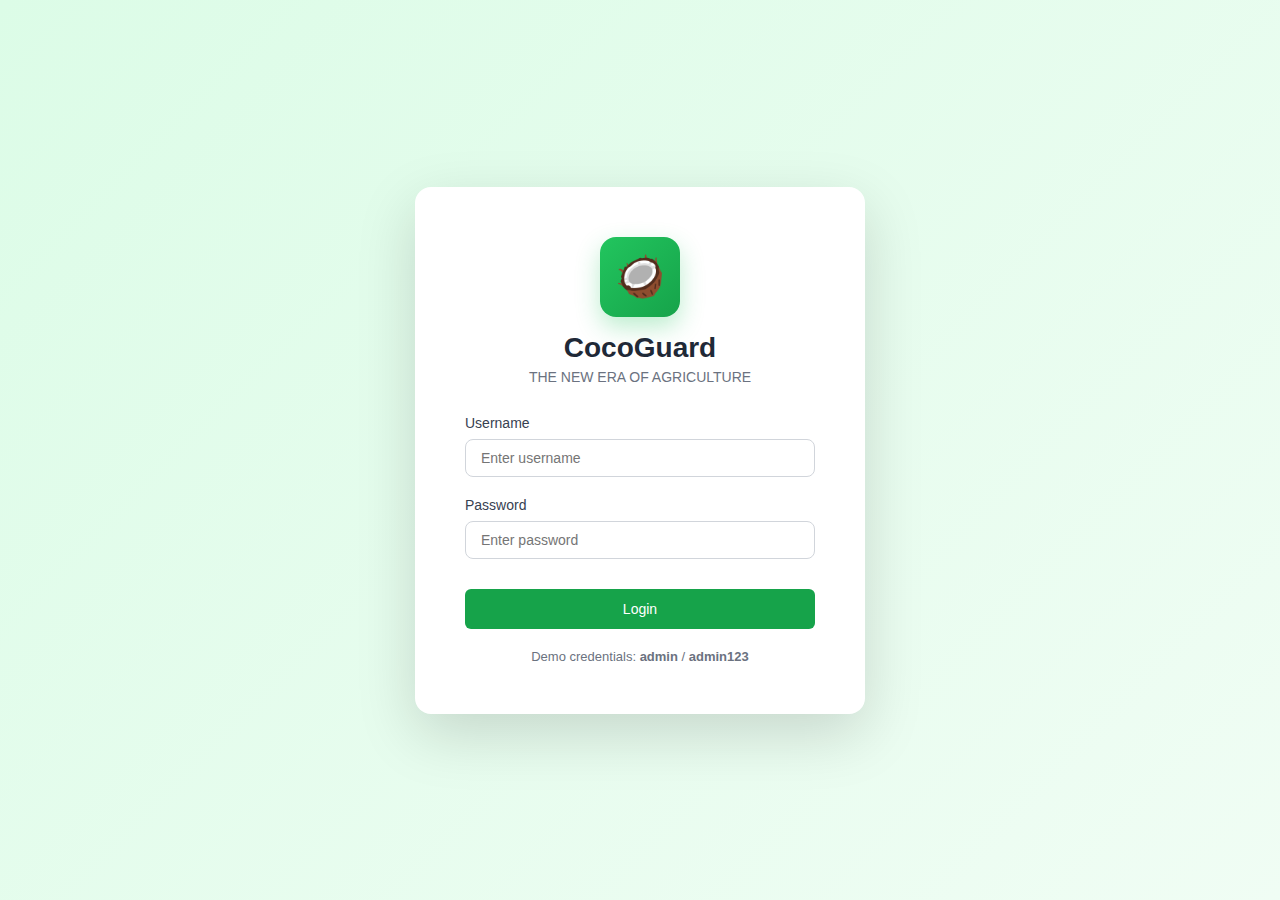
<file: remixed-33403583.html>
<!DOCTYPE html>
<html lang="en">
<head>
    <meta charset="UTF-8">
    <meta name="viewport" content="width=device-width, initial-scale=1.0">
    <title>CocoGuard - Admin Dashboard</title>
    <style>
        * {
            margin: 0;
            padding: 0;
            box-sizing: border-box;
        }

        body {
            font-family: 'Segoe UI', Tahoma, Geneva, Verdana, sans-serif;
            background: #f5f7fa;
            overflow-x: hidden;
        }

        .sidebar {
            position: fixed;
            left: 0;
            top: 0;
            width: 260px;
            height: 100vh;
            background: #fff;
            border-right: 1px solid #e5e7eb;
            padding: 20px;
            overflow-y: auto;
            z-index: 100;
        }

        .logo {
            display: flex;
            align-items: center;
            gap: 10px;
            margin-bottom: 30px;
            padding: 10px;
        }

        .logo-icon {
            width: 40px;
            height: 40px;
            background: linear-gradient(135deg, #22c55e, #16a34a);
            border-radius: 8px;
            display: flex;
            align-items: center;
            justify-content: center;
            color: white;
            font-weight: bold;
            font-size: 20px;
        }

        .logo-text h2 {
            font-size: 18px;
            color: #1f2937;
        }

        .logo-text p {
            font-size: 11px;
            color: #6b7280;
        }

        .nav-menu {
            list-style: none;
        }

        .nav-item {
            margin-bottom: 5px;
        }

        .nav-link {
            display: flex;
            align-items: center;
            gap: 12px;
            padding: 12px 16px;
            color: #6b7280;
            text-decoration: none;
            border-radius: 8px;
            transition: all 0.3s;
            cursor: pointer;
        }

        .nav-link:hover {
            background: #f3f4f6;
            color: #1f2937;
        }

        .nav-link.active {
            background: #dcfce7;
            color: #16a34a;
            font-weight: 500;
        }

        .nav-icon {
            width: 20px;
            height: 20px;
        }

        .main-content {
            margin-left: 260px;
            padding: 20px 30px;
            min-height: 100vh;
        }

        .header {
            display: flex;
            justify-content: space-between;
            align-items: center;
            margin-bottom: 30px;
            background: white;
            padding: 20px 25px;
            border-radius: 12px;
            box-shadow: 0 1px 3px rgba(0,0,0,0.1);
        }

        .header h1 {
            font-size: 24px;
            color: #1f2937;
        }

        .header-actions {
            display: flex;
            gap: 15px;
            align-items: center;
        }

        .search-box {
            position: relative;
        }

        .search-box input {
            padding: 10px 15px 10px 40px;
            border: 1px solid #e5e7eb;
            border-radius: 8px;
            width: 250px;
            font-size: 14px;
            outline: none;
        }

        .search-box input:focus {
            border-color: #22c55e;
        }

        .search-icon {
            position: absolute;
            left: 12px;
            top: 50%;
            transform: translateY(-50%);
            color: #9ca3af;
        }

        .user-profile {
            display: flex;
            align-items: center;
            gap: 10px;
            cursor: pointer;
            padding: 8px 12px;
            border-radius: 8px;
            transition: background 0.3s;
        }

        .user-profile:hover {
            background: #f3f4f6;
        }

        .user-avatar {
            width: 40px;
            height: 40px;
            border-radius: 50%;
            background: linear-gradient(135deg, #22c55e, #16a34a);
            display: flex;
            align-items: center;
            justify-content: center;
            color: white;
            font-weight: 600;
        }

        .page-content {
            display: none;
            animation: fadeIn 0.3s;
        }

        .page-content.active {
            display: block;
        }

        @keyframes fadeIn {
            from { opacity: 0; }
            to { opacity: 1; }
        }

        .stats-grid {
            display: grid;
            grid-template-columns: repeat(auto-fit, minmax(250px, 1fr));
            gap: 20px;
            margin-bottom: 30px;
        }

        .stat-card {
            background: white;
            padding: 25px;
            border-radius: 12px;
            box-shadow: 0 1px 3px rgba(0,0,0,0.1);
            transition: transform 0.3s, box-shadow 0.3s;
        }

        .stat-card:hover {
            transform: translateY(-5px);
            box-shadow: 0 4px 12px rgba(0,0,0,0.15);
        }

        .stat-card h3 {
            font-size: 14px;
            color: #6b7280;
            margin-bottom: 10px;
        }

        .stat-card .value {
            font-size: 32px;
            font-weight: 700;
            color: #1f2937;
            margin-bottom: 5px;
        }

        .stat-card .change {
            font-size: 13px;
            color: #16a34a;
        }

        .charts-grid {
            display: grid;
            grid-template-columns: 1fr 1fr;
            gap: 20px;
            margin-bottom: 30px;
        }

        @media (max-width: 1024px) {
            .charts-grid {
                grid-template-columns: 1fr;
            }
        }

        .chart-card {
            background: white;
            padding: 25px;
            border-radius: 12px;
            box-shadow: 0 1px 3px rgba(0,0,0,0.1);
        }

        .chart-card h3 {
            font-size: 16px;
            color: #1f2937;
            margin-bottom: 20px;
        }

        .chart-placeholder {
            height: 250px;
            display: flex;
            align-items: center;
            justify-content: center;
            background: #f9fafb;
            border-radius: 8px;
        }

        .table-card {
            background: white;
            padding: 25px;
            border-radius: 12px;
            box-shadow: 0 1px 3px rgba(0,0,0,0.1);
            margin-bottom: 20px;
            overflow-x: auto;
        }

        .table-card h3 {
            font-size: 16px;
            color: #1f2937;
            margin-bottom: 20px;
        }

        table {
            width: 100%;
            border-collapse: collapse;
            min-width: 800px;
        }

        thead {
            background: #f9fafb;
        }

        th {
            text-align: left;
            padding: 12px 15px;
            font-size: 13px;
            font-weight: 600;
            color: #6b7280;
            border-bottom: 1px solid #e5e7eb;
        }

        td {
            padding: 15px;
            border-bottom: 1px solid #f3f4f6;
            font-size: 14px;
            color: #1f2937;
        }

        tbody tr:hover {
            background: #f9fafb;
        }

        .status-badge {
            padding: 5px 12px;
            border-radius: 20px;
            font-size: 12px;
            font-weight: 500;
            display: inline-block;
        }

        .status-active {
            background: #dcfce7;
            color: #16a34a;
        }

        .status-inactive {
            background: #fee2e2;
            color: #dc2626;
        }

        .status-pending {
            background: #fef3c7;
            color: #d97706;
        }

        .btn {
            padding: 8px 16px;
            border: none;
            border-radius: 6px;
            cursor: pointer;
            font-size: 14px;
            transition: all 0.3s;
            font-weight: 500;
        }

        .btn:hover {
            transform: translateY(-2px);
        }

        .btn:active {
            transform: translateY(0);
        }

        .btn-primary {
            background: #16a34a;
            color: white;
        }

        .btn-primary:hover {
            background: #15803d;
        }

        .btn-secondary {
            background: #f3f4f6;
            color: #4b5563;
        }

        .btn-secondary:hover {
            background: #e5e7eb;
        }

        .btn-danger {
            background: #dc2626;
            color: white;
        }

        .btn-danger:hover {
            background: #b91c1c;
        }

        .action-btns {
            display: flex;
            gap: 8px;
        }

        .form-group {
            margin-bottom: 20px;
        }

        .form-group label {
            display: block;
            margin-bottom: 8px;
            font-size: 14px;
            font-weight: 500;
            color: #374151;
        }

        .form-group input, 
        .form-group select, 
        .form-group textarea {
            width: 100%;
            padding: 10px 15px;
            border: 1px solid #d1d5db;
            border-radius: 8px;
            font-size: 14px;
            outline: none;
            transition: border-color 0.3s;
        }

        .form-group input:focus,
        .form-group select:focus,
        .form-group textarea:focus {
            border-color: #22c55e;
        }

        .form-group textarea {
            resize: vertical;
            min-height: 100px;
            font-family: inherit;
        }

        .modal {
            display: none;
            position: fixed;
            top: 0;
            left: 0;
            width: 100%;
            height: 100%;
            background: rgba(0,0,0,0.5);
            z-index: 1000;
            align-items: center;
            justify-content: center;
        }

        .modal.active {
            display: flex;
        }

        .modal-content {
            background: white;
            padding: 30px;
            border-radius: 12px;
            max-width: 600px;
            width: 90%;
            max-height: 85vh;
            overflow-y: auto;
            animation: slideUp 0.3s;
        }

        @keyframes slideUp {
            from {
                transform: translateY(50px);
                opacity: 0;
            }
            to {
                transform: translateY(0);
                opacity: 1;
            }
        }

        .modal-header {
            display: flex;
            justify-content: space-between;
            align-items: center;
            margin-bottom: 20px;
        }

        .modal-header h2 {
            font-size: 20px;
            color: #1f2937;
        }

        .close-btn {
            background: none;
            border: none;
            font-size: 28px;
            cursor: pointer;
            color: #6b7280;
            line-height: 1;
            transition: color 0.3s;
        }

        .close-btn:hover {
            color: #dc2626;
        }

        .login-page {
            display: flex;
            min-height: 100vh;
            background: linear-gradient(135deg, #dcfce7 0%, #f0fdf4 100%);
            position: relative;
        }

        .login-container {
            margin: auto;
            background: white;
            padding: 50px;
            border-radius: 16px;
            box-shadow: 0 20px 60px rgba(0,0,0,0.15);
            max-width: 450px;
            width: 90%;
            position: relative;
            z-index: 1;
        }

        .login-logo {
            text-align: center;
            margin-bottom: 30px;
        }

        .login-logo-icon {
            width: 80px;
            height: 80px;
            background: linear-gradient(135deg, #22c55e, #16a34a);
            border-radius: 16px;
            margin: 0 auto 15px;
            display: flex;
            align-items: center;
            justify-content: center;
            font-size: 40px;
            box-shadow: 0 10px 25px rgba(34, 197, 94, 0.3);
        }

        .login-logo h1 {
            font-size: 28px;
            color: #1f2937;
            margin-bottom: 5px;
        }

        .login-logo p {
            color: #6b7280;
            font-size: 14px;
        }

        .bar-chart {
            display: flex;
            align-items: flex-end;
            justify-content: space-around;
            height: 200px;
            gap: 15px;
            padding: 0 20px;
        }

        .bar-container {
            flex: 1;
            display: flex;
            flex-direction: column;
            align-items: center;
            gap: 10px;
        }

        .bar {
            width: 100%;
            background: linear-gradient(to top, #16a34a, #22c55e);
            border-radius: 4px 4px 0 0;
            transition: all 0.3s;
            cursor: pointer;
        }

        .bar:hover {
            opacity: 0.8;
            transform: scaleY(1.05);
        }

        .bar-label {
            font-size: 12px;
            color: #6b7280;
            font-weight: 500;
        }

        .toggle-switch {
            position: relative;
            width: 50px;
            height: 26px;
            display: inline-block;
        }

        .toggle-switch input {
            opacity: 0;
            width: 0;
            height: 0;
        }

        .slider {
            position: absolute;
            cursor: pointer;
            top: 0;
            left: 0;
            right: 0;
            bottom: 0;
            background-color: #ccc;
            transition: .4s;
            border-radius: 34px;
        }

        .slider:before {
            position: absolute;
            content: "";
            height: 18px;
            width: 18px;
            left: 4px;
            bottom: 4px;
            background-color: white;
            transition: .4s;
            border-radius: 50%;
        }

        input:checked + .slider {
            background-color: #16a34a;
        }

        input:checked + .slider:before {
            transform: translateX(24px);
        }

        .settings-section {
            display: flex;
            justify-content: space-between;
            align-items: center;
            padding: 15px 0;
            border-bottom: 1px solid #f3f4f6;
        }

        .settings-section:last-child {
            border-bottom: none;
        }

        .settings-section strong {
            color: #1f2937;
        }

        .settings-section p {
            font-size: 13px;
            color: #6b7280;
            margin-top: 5px;
        }

        .success-message {
            background: #dcfce7;
            color: #16a34a;
            padding: 12px 20px;
            border-radius: 8px;
            margin-bottom: 20px;
            display: none;
        }

        .success-message.show {
            display: block;
            animation: slideDown 0.3s;
        }

        @keyframes slideDown {
            from {
                transform: translateY(-20px);
                opacity: 0;
            }
            to {
                transform: translateY(0);
                opacity: 1;
            }
        }

        .error-message {
            background: #fee2e2;
            color: #dc2626;
            padding: 12px 20px;
            border-radius: 8px;
            margin-bottom: 20px;
            display: none;
        }

        .error-message.show {
            display: block;
        }

        .hidden {
            display: none !important;
        }
    </style>
</head>
<body>
    <!-- LOGIN PAGE -->
    <div id="loginPage" class="login-page">
        <div class="login-container">
            <div class="login-logo">
                <div class="login-logo-icon">🥥</div>
                <h1>CocoGuard</h1>
                <p>THE NEW ERA OF AGRICULTURE</p>
            </div>
            <div id="loginError" class="error-message"></div>
            <div class="form-group">
                <label>Username</label>
                <input type="text" id="usernameInput" placeholder="Enter username" value="">
            </div>
            <div class="form-group">
                <label>Password</label>
                <input type="password" id="passwordInput" placeholder="Enter password" value="">
            </div>
            <button id="loginBtn" class="btn btn-primary" style="width: 100%; padding: 12px; margin-top: 10px;">
                Login
            </button>
            <p style="text-align: center; margin-top: 20px; font-size: 13px; color: #6b7280;">
                Demo credentials: <strong>admin</strong> / <strong>admin123</strong>
            </p>
        </div>
    </div>

    <!-- MAIN DASHBOARD -->
    <div id="mainDashboard" class="hidden">
        <div class="sidebar">
            <div class="logo">
                <div class="logo-icon">🥥</div>
                <div class="logo-text">
                    <h2>CocoGuard</h2>
                    <p>Admin Panel</p>
                </div>
            </div>
            <ul class="nav-menu">
                <li class="nav-item">
                    <a class="nav-link active" data-page="dashboard">
                        <span class="nav-icon">📊</span>
                        <span>Dashboard</span>
                    </a>
                </li>
                <li class="nav-item">
                    <a class="nav-link" data-page="scan">
                        <span class="nav-icon">📷</span>
                        <span>Scan</span>
                    </a>
                </li>
                <li class="nav-item">
                    <a class="nav-link" data-page="pest-management">
                        <span class="nav-icon">🐛</span>
                        <span>Pest Type Management</span>
                    </a>
                </li>
                <li class="nav-item">
                    <a class="nav-link" data-page="feedback">
                        <span class="nav-icon">💬</span>
                        <span>User Feedback & Reports</span>
                    </a>
                </li>
                <li class="nav-item">
                    <a class="nav-link" data-page="knowledge">
                        <span class="nav-icon">📚</span>
                        <span>Knowledge Base</span>
                    </a>
                </li>
                <li class="nav-item">
                    <a class="nav-link" data-page="users">
                        <span class="nav-icon">👥</span>
                        <span>User Management</span>
                    </a>
                </li>
                <li class="nav-item">
                    <a class="nav-link" data-page="settings">
                        <span class="nav-icon">⚙️</span>
                        <span>Settings</span>
                    </a>
                </li>
                <li class="nav-item" style="margin-top: 20px;">
                    <a class="nav-link" id="logoutBtn">
                        <span class="nav-icon">🚪</span>
                        <span>Logout</span>
                    </a>
                </li>
            </ul>
        </div>

        <div class="main-content">
            <div class="header">
                <h1 id="pageTitle">Dashboard Overview</h1>
                <div class="header-actions">
                    <div class="search-box">
                        <span class="search-icon">🔍</span>
                        <input type="text" id="searchInput" placeholder="Search...">
                    </div>
                    <div class="user-profile">
                        <div class="user-avatar">A</div>
                        <span>Admin</span>
                    </div>
                </div>
            </div>

            <div id="successMessage" class="success-message"></div>

            <!-- DASHBOARD PAGE -->
            <div id="dashboard" class="page-content active">
                <div class="stats-grid">
                    <div class="stat-card">
                        <h3>Total Scans</h3>
                        <div class="value" id="totalScans">892</div>
                        <div class="change">↑ 12% from last month</div>
                    </div>
                    <div class="stat-card">
                        <h3>Active Users</h3>
                        <div class="value">156</div>
                        <div class="change">↑ 8% from last month</div>
                    </div>
                    <div class="stat-card">
                        <h3>Detections</h3>
                        <div class="value">12,484</div>
                        <div class="change">↑ 15% from last month</div>
                    </div>
                    <div class="stat-card">
                        <h3>Knowledge Articles</h3>
                        <div class="value" id="totalArticles">23</div>
                        <div class="change">↑ 2 new this month</div>
                    </div>
                </div>

                <div class="charts-grid">
                    <div class="chart-card">
                        <h3>Pest Distribution</h3>
                        <div class="chart-placeholder">
                            <svg width="200" height="200" viewBox="0 0 200 200">
                                <circle cx="100" cy="100" r="80" fill="none" stroke="#22c55e" stroke-width="30" stroke-dasharray="150 350" transform="rotate(-90 100 100)"/>
                                <circle cx="100" cy="100" r="80" fill="none" stroke="#fbbf24" stroke-width="30" stroke-dasharray="100 350" stroke-dashoffset="-150" transform="rotate(-90 100 100)"/>
                                <circle cx="100" cy="100" r="80" fill="none" stroke="#ef4444" stroke-width="30" stroke-dasharray="80 350" stroke-dashoffset="-250" transform="rotate(-90 100 100)"/>
                                <circle cx="100" cy="100" r="80" fill="none" stroke="#3b82f6" stroke-width="30" stroke-dasharray="70 350" stroke-dashoffset="-330" transform="rotate(-90 100 100)"/>
                            </svg>
                        </div>
                    </div>
                    <div class="chart-card">
                        <h3>Monthly Scans</h3>
                        <div class="bar-chart">
                            <div class="bar-container">
                                <div class="bar" style="height: 60%;"></div>
                                <span class="bar-label">Jan</span>
                            </div>
                            <div class="bar-container">
                                <div class="bar" style="height: 80%;"></div>
                                <span class="bar-label">Feb</span>
                            </div>
                            <div class="bar-container">
                                <div class="bar" style="height: 70%;"></div>
                                <span class="bar-label">Mar</span>
                            </div>
                            <div class="bar-container">
                                <div class="bar" style="height: 90%;"></div>
                                <span class="bar-label">Apr</span>
                            </div>
                            <div class="bar-container">
                                <div class="bar" style="height: 85%;"></div>
                                <span class="bar-label">May</span>
                            </div>
                            <div class="bar-container">
                                <div class="bar" style="height: 100%;"></div>
                                <span class="bar-label">Jun</span>
                            </div>
                        </div>
                    </div>
                </div>

                <div class="table-card">
                    <h3>Recent Scans</h3>
                    <table>
                        <thead>
                            <tr>
                                <th>Date & Time</th>
                                <th>User</th>
                                <th>Pest Detected</th>
                                <th>Confidence</th>
                                <th>Status</th>
                            </tr>
                        </thead>
                        <tbody>
                            <tr>
                                <td>Dec 06, 2025 10:30 AM</td>
                                <td>John Farmer</td>
                                <td>Coconut Beetle</td>
                                <td>95%</td>
                                <td><span class="status-badge status-active">Verified</span></td>
                            </tr>
                            <tr>
                                <td>Dec 06, 2025 09:15 AM</td>
                                <td>Maria Santos</td>
                                <td>Leaf Miner</td>
                                <td>88%</td>
                                <td><span class="status-badge status-active">Verified</span></td>
                            </tr>
                            <tr>
                                <td>Dec 05, 2025 04:45 PM</td>
                                <td>Pedro Cruz</td>
                                <td>Scale Insect</td>
                                <td>92%</td>
                                <td><span class="status-badge status-pending">Pending</span></td>
                            </tr>
                        </tbody>
                    </table>
                </div>
            </div>

            <!-- OTHER PAGES -->
            <div id="scan" class="page-content">
                <div class="table-card">
                    <h3>Scan history content here...</h3>
                </div>
            </div>

            <div id="pest-management" class="page-content">
                <div class="table-card">
                    <h3>Pest management content here...</h3>
                </div>
            </div>

            <div id="feedback" class="page-content">
                <div class="table-card">
                    <h3>Feedback content here...</h3>
                </div>
            </div>

            <div id="knowledge" class="page-content">
                <div class="table-card">
                    <h3>Knowledge base content here...</h3>
                </div>
            </div>

            <div id="users" class="page-content">
                <div class="table-card">
                    <h3>Users content here...</h3>
                </div>
            </div>

            <div id="settings" class="page-content">
                <div class="table-card">
                    <h3>Settings content here...</h3>
                </div>
            </div>
        </div>
    </div>

    <script>
        console.log('Script loaded!');

        // Get elements
        const loginBtn = document.getElementById('loginBtn');
        const usernameInput = document.getElementById('usernameInput');
        const passwordInput = document.getElementById('passwordInput');
        const loginError = document.getElementById('loginError');
        const loginPage = document.getElementById('loginPage');
        const mainDashboard = document.getElementById('mainDashboard');

        console.log('Login button:', loginBtn);
        console.log('Username input:', usernameInput);
        console.log('Password input:', passwordInput);

        // Login function
        function handleLogin() {
            console.log('Login button clicked!');
            
            const username = usernameInput.value.trim();
            const password = passwordInput.value.trim();
            
            console.log('Username entered:', username);
            console.log('Password entered:', password);
            
            if (username === 'admin' && password === 'admin123') {
                console.log('Login successful!');
                loginPage.classList.add('hidden');
                mainDashboard.classList.remove('hidden');
            } else {
                console.log('Login failed!');
                loginError.textContent = '❌ Invalid credentials! Use: admin / admin123';
                loginError.classList.add('show');
                setTimeout(() => {
                    loginError.classList.remove('show');
                }, 4000);
            }
        }

        // Add click event
        loginBtn.addEventListener('click', handleLogin);
        console.log('Click listener added!');

        // Add enter key support
        passwordInput.addEventListener('keypress', (e) => {
            if (e.key === 'Enter') {
                console.log('Enter key pressed on password');
                handleLogin();
            }
        });

        usernameInput.addEventListener('keypress', (e) => {
            if (e.key === 'Enter') {
                console.log('Enter key pressed on username');
                handleLogin();
            }
        });

        // Logout
        document.getElementById('logoutBtn').addEventListener('click', () => {
            mainDashboard.classList.add('hidden');
            loginPage.classList.remove('hidden');
            usernameInput.value = '';
            passwordInput.value = '';
        });

        // Navigation
        const navLinks = document.querySelectorAll('.nav-link[data-page]');
        const pages = document.querySelectorAll('.page-content');
        const pageTitle = document.getElementById('pageTitle');

        const pageTitles = {
            'dashboard': 'Dashboard Overview',
            'scan': 'Scan History',
            'pest-management': 'Pest Type Management',
            'feedback': 'User Feedback & Reports',
            'knowledge': 'Knowledge Base',
            'users': 'User Management',
            'settings': 'Settings'
        };

        navLinks.forEach(link => {
            link.addEventListener('click', (e) => {
                e.preventDefault();
                const targetPage = link.dataset.page;

                navLinks.forEach(l => l.classList.remove('active'));
                link.classList.add('active');

                pages.forEach(page => page.classList.remove('active'));
                document.getElementById(targetPage).classList.add('active');

                pageTitle.textContent = pageTitles[targetPage];
            });
        });
    </script>
</body>
</html>
</file>
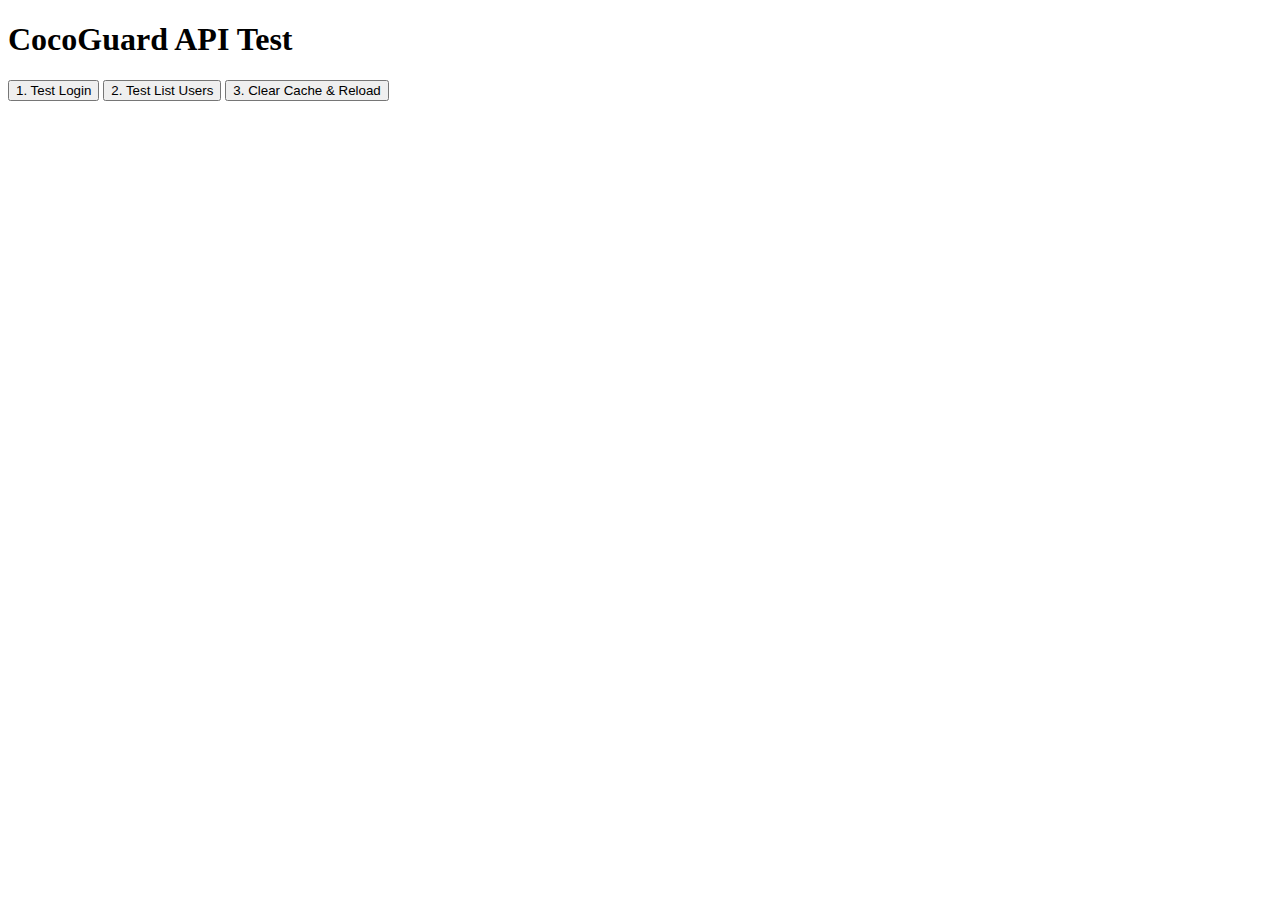
<file: test_api.html>
<!DOCTYPE html>
<html lang="en">
<head>
    <meta charset="UTF-8">
    <meta name="viewport" content="width=device-width, initial-scale=1.0">
    <title>API Test</title>
</head>
<body>
    <h1>CocoGuard API Test</h1>
    <button onclick="testLogin()">1. Test Login</button>
    <button onclick="testListUsers()">2. Test List Users</button>
    <button onclick="clearCache()">3. Clear Cache & Reload</button>
    <pre id="output"></pre>

    <script>
        const output = document.getElementById('output');
        let token = localStorage.getItem('access_token');

        function log(message) {
            output.textContent += message + '\n';
            console.log(message);
        }

        function clearCache() {
            localStorage.clear();
            location.reload(true);
        }

        async function testLogin() {
            output.textContent = '';
            log('Testing login...');
            
            try {
                const response = await fetch('http://localhost:8000/auth/login', {
                    method: 'POST',
                    headers: {
                        'Content-Type': 'application/json'
                    },
                    body: JSON.stringify({
                        email_or_username: 'admin@cocoguard.com',
                        password: 'cocoguard'
                    })
                });

                const data = await response.json();
                log('✅ Login successful!');
                log('Token: ' + data.access_token.substring(0, 50) + '...');
                log('User: ' + JSON.stringify(data.user, null, 2));
                
                token = data.access_token;
                localStorage.setItem('access_token', token);
                
            } catch (error) {
                log('❌ Login failed: ' + error.message);
            }
        }

        async function testListUsers() {
            output.textContent = '';
            
            if (!token) {
                log('❌ No token found. Please login first.');
                return;
            }

            log('Testing list users...');
            log('Using token: ' + token.substring(0, 50) + '...');
            
            try {
                const response = await fetch('http://localhost:8000/users', {
                    method: 'GET',
                    headers: {
                        'Content-Type': 'application/json',
                        'Authorization': `Bearer ${token}`
                    }
                });

                if (!response.ok) {
                    const error = await response.json();
                    log('❌ API Error: ' + JSON.stringify(error, null, 2));
                    return;
                }

                const users = await response.json();
                log('✅ Users loaded successfully!');
                log('Total users: ' + users.length);
                log('\nUsers data:');
                log(JSON.stringify(users, null, 2));
                
            } catch (error) {
                log('❌ Request failed: ' + error.message);
            }
        }
    </script>
</body>
</html>
</file>
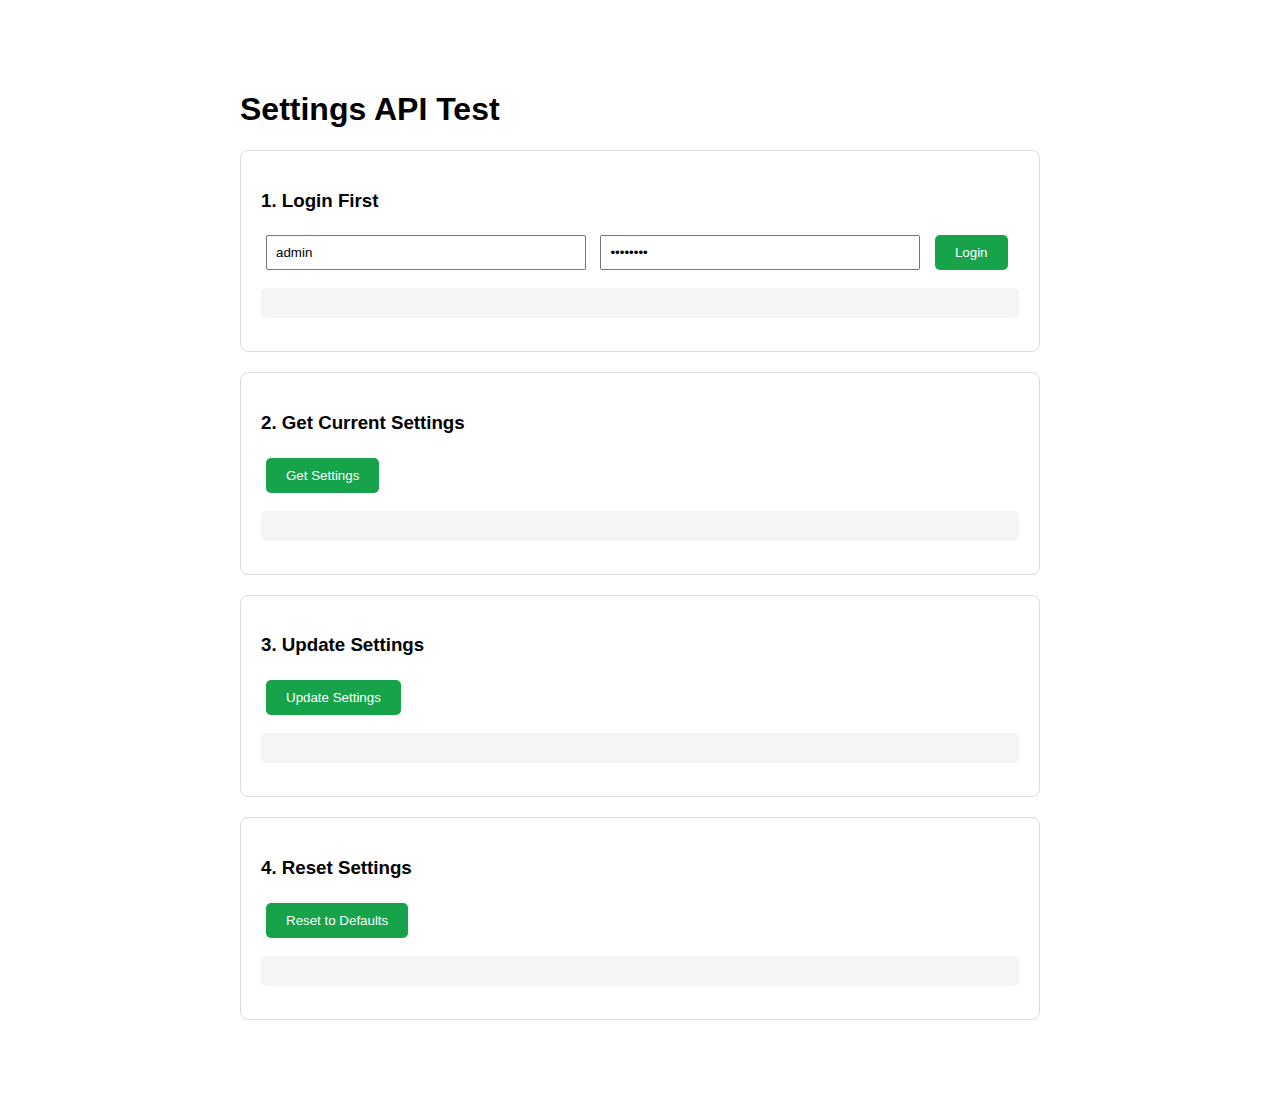
<file: test_settings_api.html>
<!DOCTYPE html>
<html lang="en">
<head>
    <meta charset="UTF-8">
    <meta name="viewport" content="width=device-width, initial-scale=1.0">
    <title>Test Settings API</title>
    <style>
        body {
            font-family: Arial, sans-serif;
            max-width: 800px;
            margin: 50px auto;
            padding: 20px;
        }
        .test-section {
            margin: 20px 0;
            padding: 20px;
            border: 1px solid #ddd;
            border-radius: 8px;
        }
        button {
            padding: 10px 20px;
            margin: 5px;
            background: #16a34a;
            color: white;
            border: none;
            border-radius: 5px;
            cursor: pointer;
        }
        button:hover {
            background: #15803d;
        }
        pre {
            background: #f5f5f5;
            padding: 15px;
            border-radius: 5px;
            overflow-x: auto;
        }
        .error {
            color: red;
        }
        .success {
            color: green;
        }
        input {
            padding: 8px;
            margin: 5px;
            width: 300px;
        }
    </style>
</head>
<body>
    <h1>Settings API Test</h1>
    
    <div class="test-section">
        <h3>1. Login First</h3>
        <input type="text" id="username" placeholder="Username" value="admin">
        <input type="password" id="password" placeholder="Password" value="admin123">
        <button onclick="login()">Login</button>
        <pre id="login-result"></pre>
    </div>

    <div class="test-section">
        <h3>2. Get Current Settings</h3>
        <button onclick="getSettings()">Get Settings</button>
        <pre id="get-result"></pre>
    </div>

    <div class="test-section">
        <h3>3. Update Settings</h3>
        <button onclick="updateSettings()">Update Settings</button>
        <pre id="update-result"></pre>
    </div>

    <div class="test-section">
        <h3>4. Reset Settings</h3>
        <button onclick="resetSettings()">Reset to Defaults</button>
        <pre id="reset-result"></pre>
    </div>

    <script>
        const API_BASE = 'http://localhost:8000';
        let token = '';

        async function login() {
            const username = document.getElementById('username').value;
            const password = document.getElementById('password').value;
            const resultEl = document.getElementById('login-result');
            
            try {
                const response = await fetch(`${API_BASE}/auth/login`, {
                    method: 'POST',
                    headers: {
                        'Content-Type': 'application/json'
                    },
                    body: JSON.stringify({ username, password })
                });

                const data = await response.json();
                
                if (response.ok) {
                    token = data.access_token;
                    localStorage.setItem('token', token);
                    resultEl.innerHTML = `<span class="success">✓ Login successful!</span>\n${JSON.stringify(data, null, 2)}`;
                } else {
                    resultEl.innerHTML = `<span class="error">✗ Login failed!</span>\n${JSON.stringify(data, null, 2)}`;
                }
            } catch (error) {
                resultEl.innerHTML = `<span class="error">✗ Error: ${error.message}</span>`;
            }
        }

        async function getSettings() {
            const resultEl = document.getElementById('get-result');
            
            if (!token) {
                token = localStorage.getItem('token');
            }
            
            if (!token) {
                resultEl.innerHTML = '<span class="error">Please login first!</span>';
                return;
            }
            
            try {
                const response = await fetch(`${API_BASE}/settings/`, {
                    method: 'GET',
                    headers: {
                        'Authorization': `Bearer ${token}`,
                        'Content-Type': 'application/json'
                    }
                });

                const data = await response.json();
                
                if (response.ok) {
                    resultEl.innerHTML = `<span class="success">✓ Settings retrieved!</span>\n${JSON.stringify(data, null, 2)}`;
                } else {
                    resultEl.innerHTML = `<span class="error">✗ Failed to get settings!</span>\n${JSON.stringify(data, null, 2)}`;
                }
            } catch (error) {
                resultEl.innerHTML = `<span class="error">✗ Error: ${error.message}</span>`;
            }
        }

        async function updateSettings() {
            const resultEl = document.getElementById('update-result');
            
            if (!token) {
                token = localStorage.getItem('token');
            }
            
            if (!token) {
                resultEl.innerHTML = '<span class="error">Please login first!</span>';
                return;
            }
            
            const updateData = {
                email_notifications: true,
                sms_notifications: true,
                push_notifications: false,
                two_factor_enabled: true,
                theme: 'dark',
                language: 'fil'
            };
            
            try {
                const response = await fetch(`${API_BASE}/settings/`, {
                    method: 'PUT',
                    headers: {
                        'Authorization': `Bearer ${token}`,
                        'Content-Type': 'application/json'
                    },
                    body: JSON.stringify(updateData)
                });

                const data = await response.json();
                
                if (response.ok) {
                    resultEl.innerHTML = `<span class="success">✓ Settings updated!</span>\n${JSON.stringify(data, null, 2)}`;
                } else {
                    resultEl.innerHTML = `<span class="error">✗ Failed to update settings!</span>\n${JSON.stringify(data, null, 2)}`;
                }
            } catch (error) {
                resultEl.innerHTML = `<span class="error">✗ Error: ${error.message}</span>`;
            }
        }

        async function resetSettings() {
            const resultEl = document.getElementById('reset-result');
            
            if (!token) {
                token = localStorage.getItem('token');
            }
            
            if (!token) {
                resultEl.innerHTML = '<span class="error">Please login first!</span>';
                return;
            }
            
            try {
                const response = await fetch(`${API_BASE}/settings/reset`, {
                    method: 'POST',
                    headers: {
                        'Authorization': `Bearer ${token}`,
                        'Content-Type': 'application/json'
                    }
                });

                const data = await response.json();
                
                if (response.ok) {
                    resultEl.innerHTML = `<span class="success">✓ Settings reset to defaults!</span>\n${JSON.stringify(data, null, 2)}`;
                } else {
                    resultEl.innerHTML = `<span class="error">✗ Failed to reset settings!</span>\n${JSON.stringify(data, null, 2)}`;
                }
            } catch (error) {
                resultEl.innerHTML = `<span class="error">✗ Error: ${error.message}</span>`;
            }
        }

        // Load token from localStorage on page load
        window.onload = () => {
            token = localStorage.getItem('token') || '';
            if (token) {
                document.getElementById('login-result').innerHTML = '<span class="success">✓ Token loaded from localStorage</span>';
            }
        };
    </script>
</body>
</html>
</file>
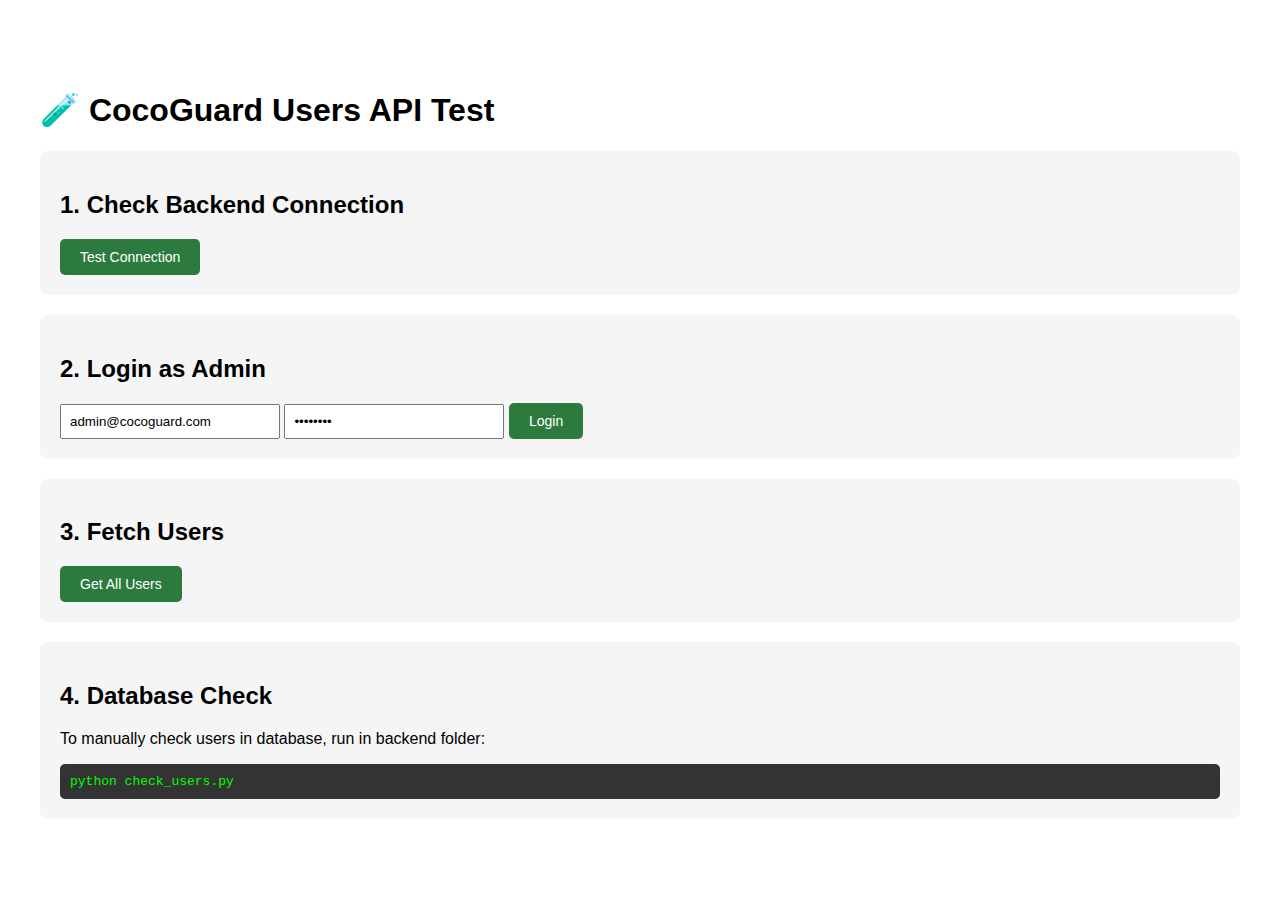
<file: test_users_api.html>
<!DOCTYPE html>
<html lang="en">
<head>
    <meta charset="UTF-8">
    <meta name="viewport" content="width=device-width, initial-scale=1.0">
    <title>Test Users API</title>
    <style>
        body {
            font-family: Arial, sans-serif;
            max-width: 1200px;
            margin: 50px auto;
            padding: 20px;
        }
        .test-section {
            background: #f5f5f5;
            padding: 20px;
            border-radius: 8px;
            margin-bottom: 20px;
        }
        button {
            background: #2d7a3e;
            color: white;
            padding: 10px 20px;
            border: none;
            border-radius: 5px;
            cursor: pointer;
            font-size: 14px;
        }
        button:hover {
            background: #1b5e20;
        }
        .result {
            margin-top: 15px;
            padding: 15px;
            background: white;
            border-radius: 5px;
            border: 1px solid #ddd;
            white-space: pre-wrap;
            font-family: monospace;
            font-size: 12px;
        }
        .error {
            color: #d32f2f;
            background: #ffebee;
        }
        .success {
            color: #1b5e20;
            background: #e8f5e9;
        }
        table {
            width: 100%;
            border-collapse: collapse;
            margin-top: 15px;
        }
        th, td {
            padding: 10px;
            text-align: left;
            border-bottom: 1px solid #ddd;
        }
        th {
            background: #2d7a3e;
            color: white;
        }
        .status-badge {
            padding: 4px 12px;
            border-radius: 12px;
            font-size: 12px;
            font-weight: 500;
        }
        .status-active {
            background: #d1fae5;
            color: #065f46;
        }
        .status-inactive {
            background: #fee2e2;
            color: #991b1b;
        }
    </style>
</head>
<body>
    <h1>🧪 CocoGuard Users API Test</h1>

    <div class="test-section">
        <h2>1. Check Backend Connection</h2>
        <button onclick="testConnection()">Test Connection</button>
        <div id="connectionResult" class="result" style="display:none;"></div>
    </div>

    <div class="test-section">
        <h2>2. Login as Admin</h2>
        <input type="email" id="adminEmail" placeholder="Admin Email" value="admin@cocoguard.com" style="padding: 8px; width: 200px;">
        <input type="password" id="adminPassword" placeholder="Password" value="admin123" style="padding: 8px; width: 200px;">
        <button onclick="testLogin()">Login</button>
        <div id="loginResult" class="result" style="display:none;"></div>
    </div>

    <div class="test-section">
        <h2>3. Fetch Users</h2>
        <button onclick="testGetUsers()">Get All Users</button>
        <div id="usersResult" class="result" style="display:none;"></div>
        <div id="usersTable"></div>
    </div>

    <div class="test-section">
        <h2>4. Database Check</h2>
        <p>To manually check users in database, run in backend folder:</p>
        <code style="background: #333; color: #0f0; padding: 10px; display: block; border-radius: 5px;">
            python check_users.py
        </code>
    </div>

    <script src="../api-client.js"></script>
    <script>
        async function testConnection() {
            const result = document.getElementById('connectionResult');
            result.style.display = 'block';
            result.textContent = 'Testing connection...';
            result.className = 'result';
            
            try {
                const response = await apiClient.healthCheck();
                result.className = 'result success';
                result.textContent = '✅ Backend Connected!\n\n' + JSON.stringify(response, null, 2);
            } catch (error) {
                result.className = 'result error';
                result.textContent = '❌ Connection Failed!\n\n' + error.message + '\n\nMake sure backend is running:\ncd c:\\xampp\\htdocs\\cocoguard-backend\npython -m uvicorn app.main:app --reload --port 8000';
            }
        }

        async function testLogin() {
            const result = document.getElementById('loginResult');
            const email = document.getElementById('adminEmail').value;
            const password = document.getElementById('adminPassword').value;
            
            result.style.display = 'block';
            result.textContent = 'Logging in...';
            result.className = 'result';
            
            try {
                const response = await apiClient.login(email, password);
                result.className = 'result success';
                result.textContent = '✅ Login Successful!\n\n' + 
                    'Token: ' + response.access_token.substring(0, 50) + '...\n' +
                    'Role: ' + response.user.role + '\n' +
                    'Email: ' + response.user.email;
            } catch (error) {
                result.className = 'result error';
                result.textContent = '❌ Login Failed!\n\n' + error.message + '\n\nPlease create admin user:\ncd c:\\xampp\\htdocs\\cocoguard-backend\npython create_admin_user.py';
            }
        }

        async function testGetUsers() {
            const result = document.getElementById('usersResult');
            const tableDiv = document.getElementById('usersTable');
            
            result.style.display = 'block';
            result.textContent = 'Fetching users...';
            result.className = 'result';
            tableDiv.innerHTML = '';
            
            try {
                const users = await apiClient.listUsers();
                result.className = 'result success';
                result.textContent = `✅ Found ${users.length} users!\n\n` + JSON.stringify(users, null, 2);
                
                // Create table
                if (users.length > 0) {
                    const table = document.createElement('table');
                    table.innerHTML = `
                        <thead>
                            <tr>
                                <th>ID</th>
                                <th>Username</th>
                                <th>Email</th>
                                <th>Role</th>
                                <th>Status</th>
                                <th>Date Joined</th>
                            </tr>
                        </thead>
                        <tbody>
                            ${users.map(user => `
                                <tr>
                                    <td>#${user.id}</td>
                                    <td>${user.username || 'N/A'}</td>
                                    <td>${user.email || 'N/A'}</td>
                                    <td>${user.role || 'user'}</td>
                                    <td><span class="status-badge status-${user.status || 'active'}">${user.status || 'active'}</span></td>
                                    <td>${new Date(user.date_joined || user.created_at).toLocaleDateString()}</td>
                                </tr>
                            `).join('')}
                        </tbody>
                    `;
                    tableDiv.appendChild(table);
                }
            } catch (error) {
                result.className = 'result error';
                result.textContent = '❌ Failed to Fetch Users!\n\n' + error.message + '\n\nMake sure you are logged in as admin.';
            }
        }

        // Auto-test connection on load
        window.addEventListener('load', () => {
            console.log('🧪 Test page loaded');
            console.log('API Base URL:', apiClient.baseURL);
        });
    </script>
</body>
</html>
</file>
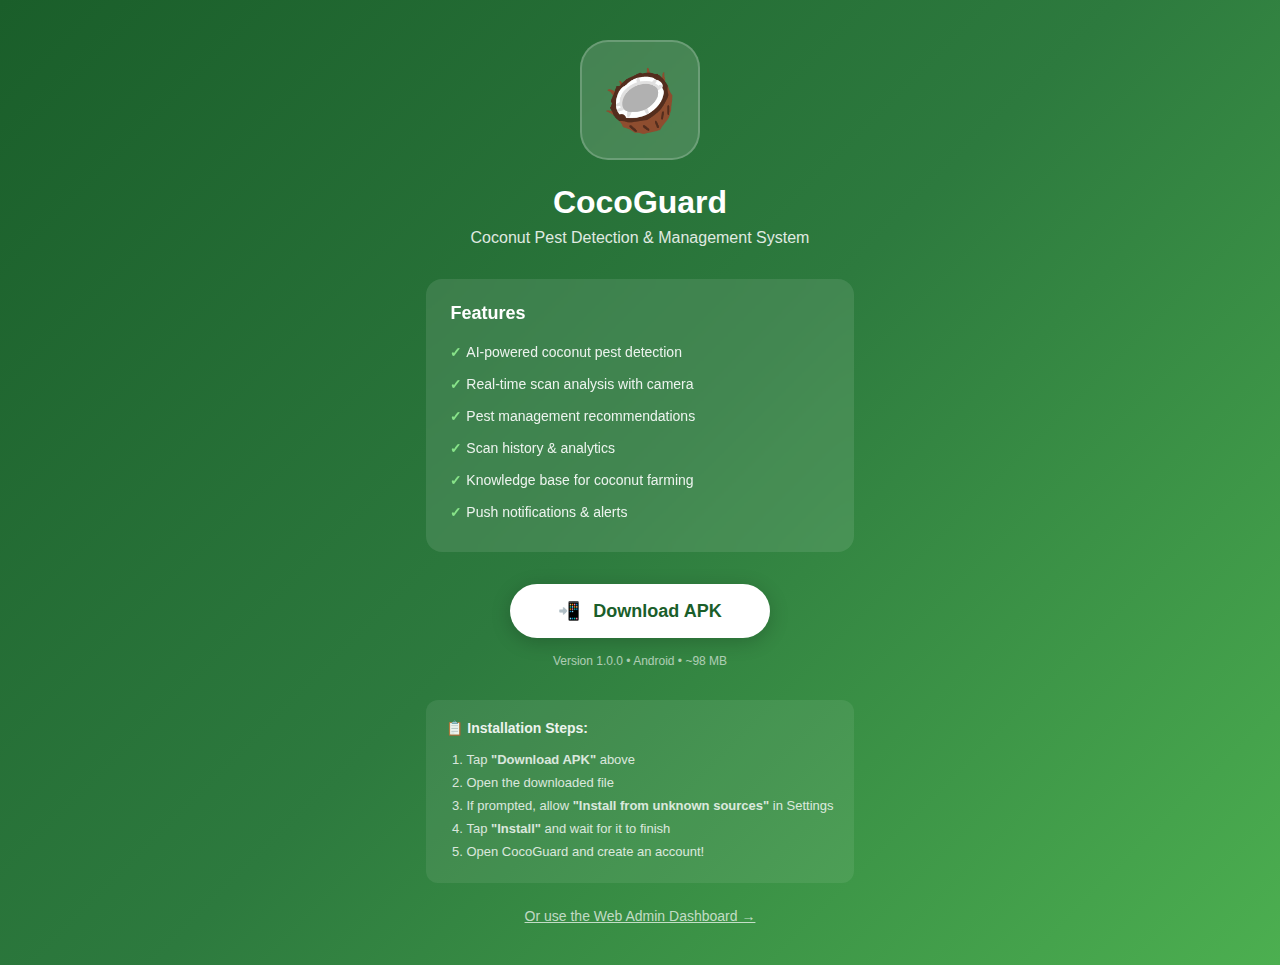
<file: pages/download.html>
<!DOCTYPE html>
<html lang="en">
<head>
    <meta charset="UTF-8">
    <meta name="viewport" content="width=device-width, initial-scale=1.0">
    <title>Download CocoGuard App</title>
    <style>
        * {
            margin: 0;
            padding: 0;
            box-sizing: border-box;
        }

        body {
            font-family: 'Segoe UI', Tahoma, Geneva, Verdana, sans-serif;
            background: linear-gradient(135deg, #1a5e2a 0%, #2d7a3e 50%, #4CAF50 100%);
            min-height: 100vh;
            display: flex;
            align-items: center;
            justify-content: center;
            color: #fff;
        }

        .container {
            text-align: center;
            padding: 40px 20px;
            max-width: 500px;
        }

        .app-icon {
            width: 120px;
            height: 120px;
            background: rgba(255,255,255,0.15);
            border-radius: 28px;
            display: flex;
            align-items: center;
            justify-content: center;
            margin: 0 auto 24px;
            font-size: 60px;
            backdrop-filter: blur(10px);
            border: 2px solid rgba(255,255,255,0.2);
        }

        h1 {
            font-size: 32px;
            font-weight: 700;
            margin-bottom: 8px;
        }

        .tagline {
            font-size: 16px;
            opacity: 0.85;
            margin-bottom: 32px;
        }

        .features {
            text-align: left;
            background: rgba(255,255,255,0.1);
            border-radius: 16px;
            padding: 24px;
            margin-bottom: 32px;
            backdrop-filter: blur(10px);
        }

        .features h3 {
            margin-bottom: 12px;
            font-size: 18px;
        }

        .features ul {
            list-style: none;
            padding: 0;
        }

        .features li {
            padding: 8px 0;
            font-size: 14px;
            opacity: 0.9;
        }

        .features li::before {
            content: '✓ ';
            color: #90EE90;
            font-weight: bold;
        }

        .download-btn {
            display: inline-block;
            background: #fff;
            color: #1a5e2a;
            text-decoration: none;
            padding: 16px 48px;
            border-radius: 50px;
            font-size: 18px;
            font-weight: 700;
            transition: all 0.3s ease;
            box-shadow: 0 4px 20px rgba(0,0,0,0.2);
        }

        .download-btn:hover {
            transform: translateY(-2px);
            box-shadow: 0 6px 30px rgba(0,0,0,0.3);
        }

        .download-btn .icon {
            margin-right: 8px;
        }

        .version-info {
            margin-top: 16px;
            font-size: 12px;
            opacity: 0.6;
        }

        .install-steps {
            margin-top: 32px;
            background: rgba(255,255,255,0.08);
            border-radius: 12px;
            padding: 20px;
            text-align: left;
        }

        .install-steps h4 {
            margin-bottom: 12px;
            font-size: 14px;
            opacity: 0.9;
        }

        .install-steps ol {
            padding-left: 20px;
            font-size: 13px;
            opacity: 0.8;
        }

        .install-steps li {
            padding: 4px 0;
        }

        .web-link {
            margin-top: 24px;
        }

        .web-link a {
            color: rgba(255,255,255,0.7);
            text-decoration: underline;
            font-size: 14px;
        }

        .web-link a:hover {
            color: #fff;
        }
    </style>
</head>
<body>
    <div class="container">
        <div class="app-icon">🥥</div>
        <h1>CocoGuard</h1>
        <p class="tagline">Coconut Pest Detection & Management System</p>

        <div class="features">
            <h3>Features</h3>
            <ul>
                <li>AI-powered coconut pest detection</li>
                <li>Real-time scan analysis with camera</li>
                <li>Pest management recommendations</li>
                <li>Scan history & analytics</li>
                <li>Knowledge base for coconut farming</li>
                <li>Push notifications & alerts</li>
            </ul>
        </div>

        <a href="https://github.com/maynardermita77-lang/cocoguard/releases/download/v1.0.0/cocoguard-v1.0.0.apk" class="download-btn" id="downloadBtn">
            <span class="icon">📲</span> Download APK
        </a>
        <p class="version-info">Version 1.0.0 • Android • ~98 MB</p>

        <div class="install-steps">
            <h4>📋 Installation Steps:</h4>
            <ol>
                <li>Tap <strong>"Download APK"</strong> above</li>
                <li>Open the downloaded file</li>
                <li>If prompted, allow <strong>"Install from unknown sources"</strong> in Settings</li>
                <li>Tap <strong>"Install"</strong> and wait for it to finish</li>
                <li>Open CocoGuard and create an account!</li>
            </ol>
        </div>

        <div class="web-link">
            <p><a href="../index.html">Or use the Web Admin Dashboard →</a></p>
        </div>
    </div>
</body>
</html>
</file>
